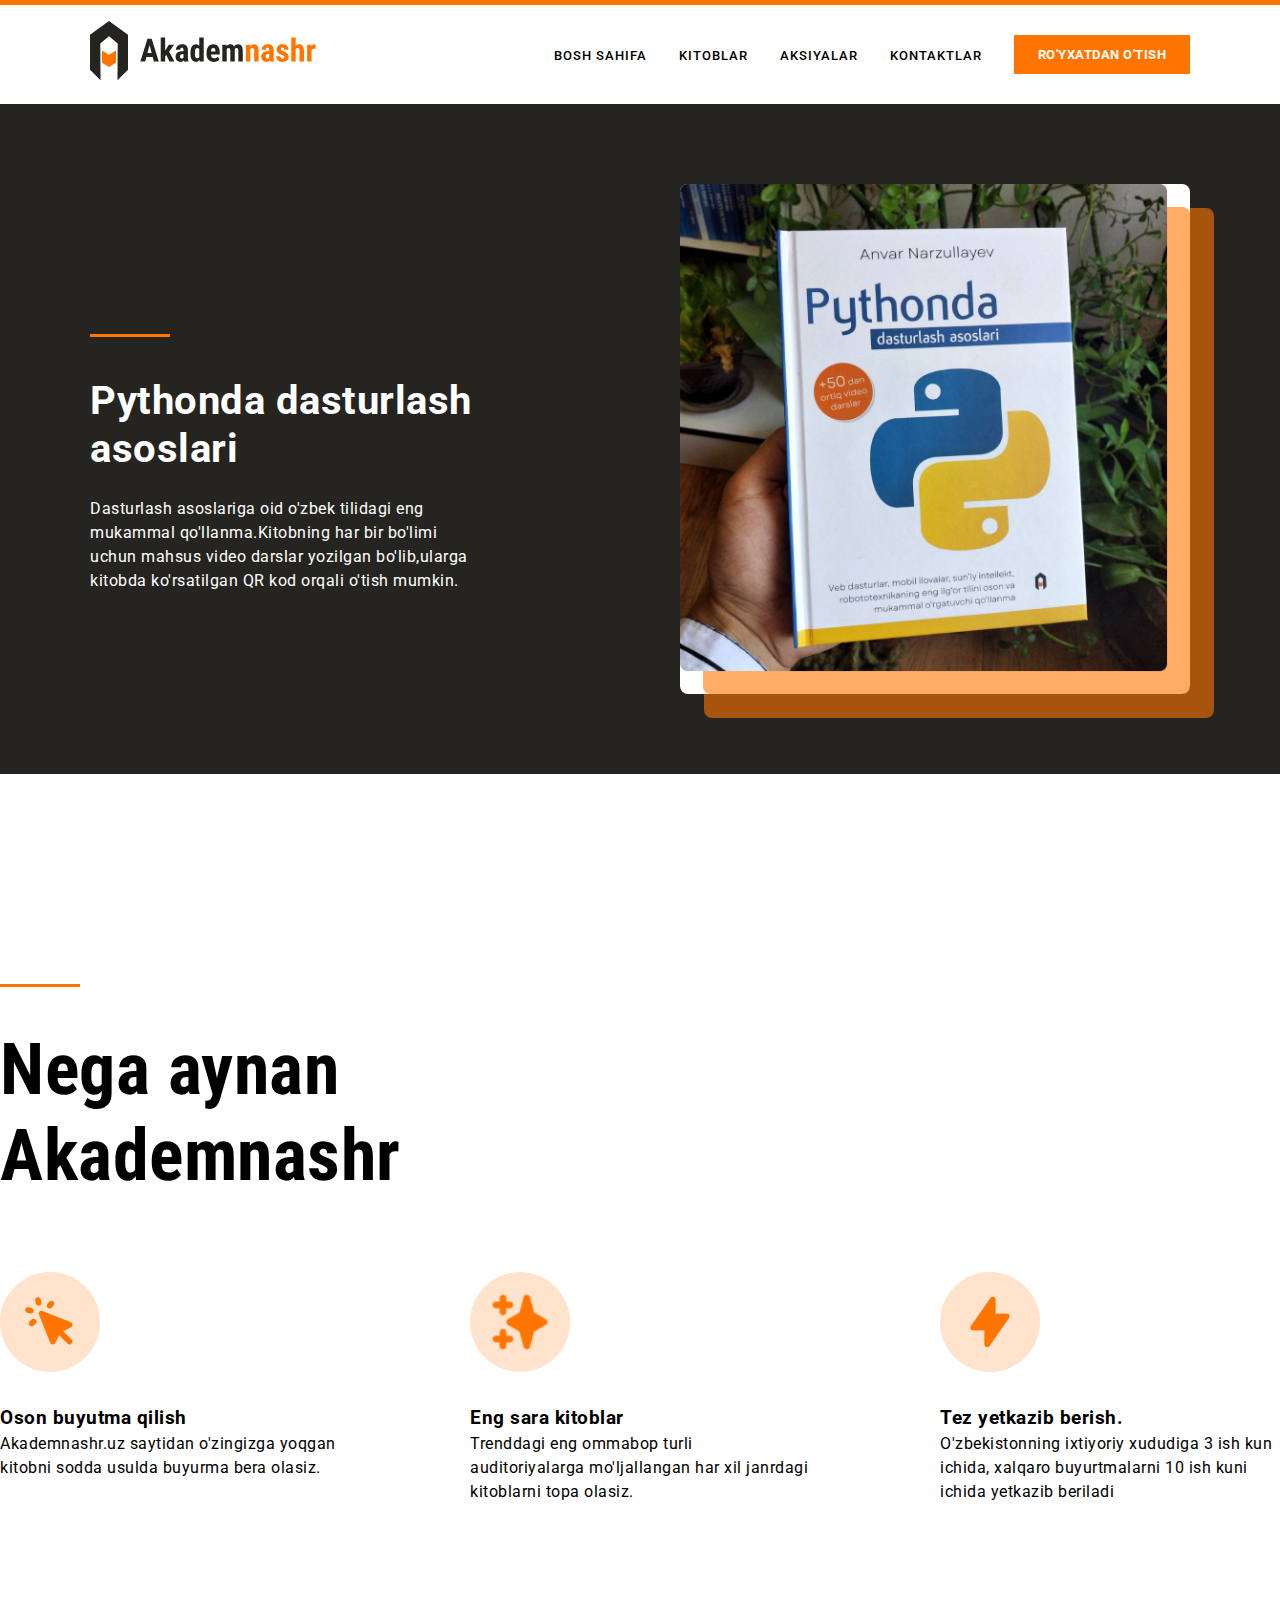
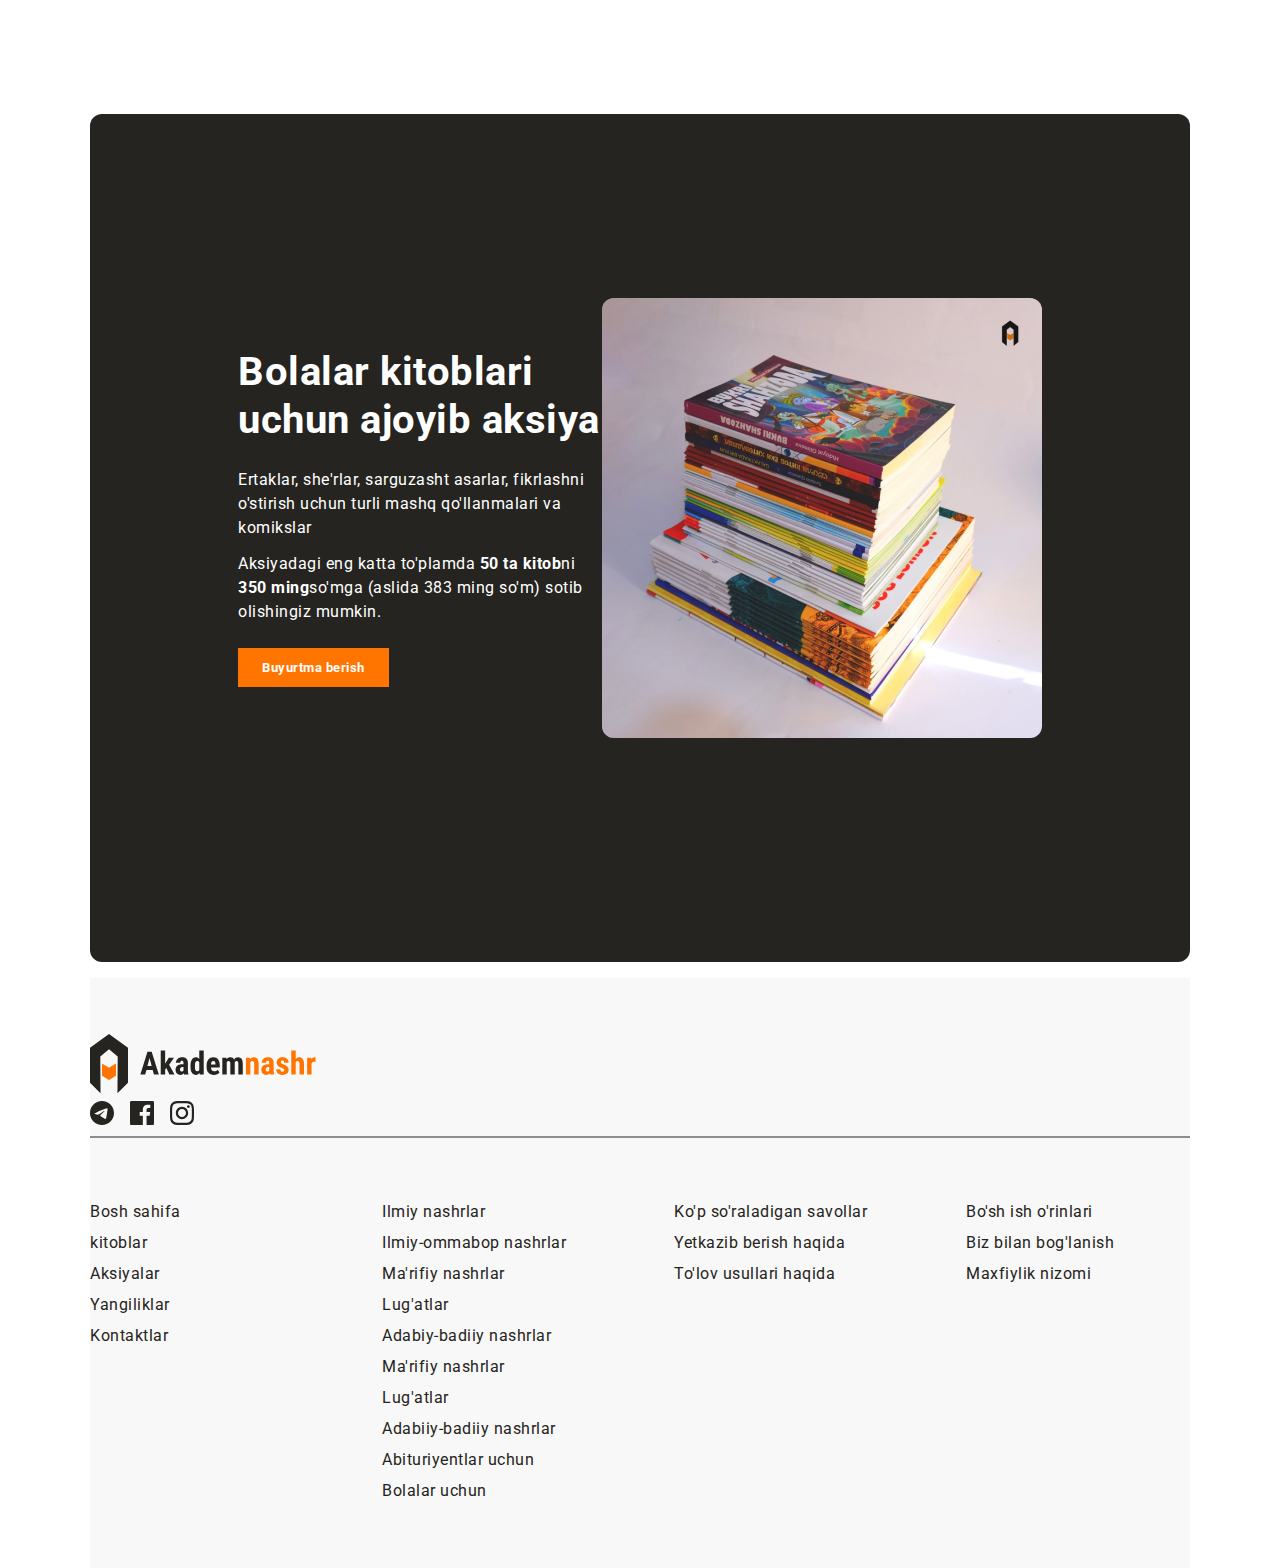
<file: index.html>
<!DOCTYPE html>
<html lang="uz">
<head>
    <meta charset="UTF-8">
    <meta http-equiv="X-UA-Compatible" content="IE=edge">
    <meta name="viewport" content="width=device-width, initial-scale=1.0">
    <title>Akademnashr</title>

    <!-- GOOGLE FONTS -->
    <link rel="preconnect" href="https://fonts.googleapis.com">
<link rel="preconnect" href="https://fonts.gstatic.com" crossorigin>
<link href="https://fonts.googleapis.com/css2?family=Roboto+Condensed:wght@700&family=Roboto:wght@400;500;700&display=swap" rel="stylesheet">
<!-- STYLES -->
<link rel="stylesheet" href="/css/normalize.css">
 <link rel="stylesheet" href="/css/style.css">
</head>
<body>
  <!-- SITE HEADER -->
    <header class="site-header">    
      <div class="site-header-container container">
      <a class="logo-link" href="index.html">
        <img src="/img/logo (1).svg" alt="Akademnashr logo">
      </a>
      <div class="site-header-actions">
          <!-- SITE NAV -->
        <nav>
          <ul class="sitenav-list">
          <li class="sitenav-item"><a class="sitenav-link" href="#">BOSH SAHIFA</a></li>     
          <li class="sitenav-item"><a class="sitenav-link" href="#">KITOBLAR</a></li>       
          <li class="sitenav-item"><a class="sitenav-link" href="#">AKSIYALAR</a></li>
          <li class="sitenav-item"><a class="sitenav-link" href="#">KONTAKTLAR</a></li> 
          </ul>
        </nav>
        <a class="main-link" href="#">RO'YXATDAN O'TISH</a>
      </div>
    </div>
    </header>
       
       <main>
       <!-- Hero -->
       <section class="hero">
        <div class="hero-container container">   
        <div class="hero-content">
               <hr class="orange-line">
               <h2 class="hero-heading">Pythonda dasturlash asoslari</h2>
               <p class="hero-text">Dasturlash asoslariga oid o'zbek tilidagi eng mukammal qo'llanma.Kitobning har bir bo'limi uchun mahsus 
                 video darslar yozilgan bo'lib,ularga kitobda ko'rsatilgan QR kod orqali o'tish mumkin.</p>
           </div>
           <img class="hero-img" src="/img/python-book.jpg" alt="python-book" width="510" height="510" >
          </div>
       </section>
       
       <!-- FEATURES -->
       <section class="features">
         <div class="">
         <hr class="orange-line">
           <h2 class="features-heading">Nega aynan Akademnashr</h2>

        <ul class="features-list">
            <li class="feature">
             <div class="feature-icon-wrapper">
               <img src="/img/cursor-click.png" alt="" width="56" height="56">
            </div>
            <h3 class="feature-heading">Oson buyutma qilish</h3>
            <p class="feature-info">Akademnashr.uz saytidan o'zingizga yoqgan kitobni sodda usulda buyurma bera olasiz.</p>
           </li>
           <li class="feature">
            <div class="feature-icon-wrapper">
              <img src="/img/Icon.png" alt="" width="56" height="56">
            </div>
            <h3 class="feature-title">Eng sara kitoblar</h3>
            <p class="feature-info">Trenddagi eng ommabop turli auditoriyalarga mo'ljallangan har xil janrdagi kitoblarni topa olasiz.</p>
           </li>
           <li class="feature">
             <div class="feature-icon-wrapper">
               <img src="/img/lightning-bolt.png" alt="" width="56" height="56">
              </div>
             <h3 class="feature-title">Tez yetkazib berish.</h3>
             <p class="feature-info">O'zbekistonning ixtiyoriy xududiga 3 ish kun ichida, xalqaro buyurtmalarni 10 ish kuni ichida yetkazib beriladi</p>   
           </li>
        </ul>
      </div>
       </section>
       

       <!-- AKSIYA -->
       <div class="container">
       <section class="promo">
         <div class="container">
           <div class="promo-inner">
           <div class="promo-content">
             <h2 class="promo-heading">Bolalar kitoblari uchun ajoyib aksiya</h2>
             <p class="promo-text">Ertaklar, she'rlar, sarguzasht asarlar, fikrlashni o'stirish uchun turli mashq qo'llanmalari va komikslar</p>
             <div class="promo-info-wrapper">
              <p class="promo-text">Aksiyadagi eng katta to'plamda
                <strong class="promo-highlight">50 ta kitob</strong>ni 
                <strong class="promo-highlight">350 ming</strong>so'mga (aslida 383 ming so'm) sotib 
                olishingiz mumkin.</p>
             </div>
             <a class="main-link" href="#">Buyurtma berish</a>
           </div>
           <img class="promo-img"  src="/img/sale-img.jpg" alt="kitoblar to'plami ustma-ust joylashgan" width="440" height="440">
          </div>
          </div>
       </section> 
      </div>
       </main>
       
           <!-- Site footer -->
           <div class="container">
       <footer class="site-footer">
           <div class="site-footer-top">
             <a class="logo-link" href="#">
            <img src="/img/logo (1).svg" alt="Akademnashr logo" width="227" height="60"> 
             </a>

             <!-- IJTIMOIY TARMOQLAR -->
             <ul class="site-footer-socials">
             <li><img src="/img/icon-telegram.svg" alt="telegram"></li>
             <li><img src="/img/icon-facebook.svg" alt="facebook"></li>
             <li><img src="/img/icon-instagram.svg" alt="instagram"></li>
            </ul>
           </div>
           <hr class="site-footer-divider">
       
       
            <!-- linklar ro'yxati -->
       
            <div class="site-footer-bottom">
            <ul class="site-footer-links">
              <li><a href="#">Bosh sahifa</a></li>
              <li><a href="#">kitoblar</a></li>
              <li><a href="#">Aksiyalar</a></li>
              <li><a href="#">Yangiliklar</a></li>
              <li><a href="#">Kontaktlar</a></li>
            </ul>
            <ul class="site-footer-links">
              <li><a href="#">Ilmiy nashrlar</a></li>
              <li><a href="#">Ilmiy-ommabop nashrlar</a></li>
              <li><a href="#">Ma'rifiy nashrlar</a></li>
              <li><a href="#">Lug'atlar</a></li>
              <li><a href="#">Adabiy-badiiy nashrlar</a></li>
              <li><a href="#">Ma'rifiy nashrlar</a></li>
              <li><a href="#">Lug'atlar</a></li>
              <li><a href="#">Adabiiy-badiiy nashrlar </a></li>
              <li><a href="#">Abituriyentlar uchun</a></li>
              <li><a href="#">Bolalar uchun</a></li>
           </ul>
           <ul class="site-footer-links">
              <li><a href="#">Ko'p so'raladigan savollar</a></li>
              <li><a href="#">Yetkazib berish haqida</a></li>
              <li><a href="#">To'lov usullari haqida</a></li>
           </ul>
           <ul class="site-footer-links">
              <li><a href="#">Bo'sh ish o'rinlari</a></li>
              <li><a href="#">Biz bilan bog'lanish</a></li>
              <li><a href="#">Maxfiylik nizomi</a></li>
           </ul>   
           </div>
          </div>
         </footer>     
</body>
</html>
</file>
<file: css/style.css>
*{
    box-sizing: border-box;
    margin: 0;
}

body{
    padding: 0;
    margin: 0;
    font-size: 16px;
    line-height: 1.5;
    font-family: "Roboto", "Arial", sans-serif;
    letter-spacing: 0.5px;
    }
    
    *:focus{
        outline: 2px dotted #ff7500;
        outline-offset: 3px;
    }
    
    /* CONTAINER */
    .container{
        width: 100%;
        max-width: 1140px;
        padding-left: 20px;
        padding-right: 20px; 
        margin-left: auto;
        margin-right: auto;
    }

    /* SITE HEADER */
    .site-header{
        display: flex;
        padding-top: 16px;
        padding-bottom: 16px;
        border-top: 5px solid #ff7500;
    }
    
    .site-header-actions{
        display: flex;
        align-items: center;}

    .site-header-container{
        display: flex;
        background-color: #fff;
        justify-content: space-between;
        align-items: center; 
    }

    .logo-link{
        transition: opacity 0.4s;
        display: inline-block;
    }
    
    .logo-link:hover{
        opacity: 0,8;
    }

    .sitenav-link:hover{
        color: #ff7500;
    }     

    
    /* MAINLIK */
    .main-link{
        display: inline-block;
        /* tepa o'ng past chap */
        /* pastda esa 12px bu tepa-past, 24px ikki yon  */
        padding: 12px 24px;
        font-weight: bold;
        font-size: 13px;
        line-height: 15px;
        background-color: #ff7500;
        color: #fff;
        text-decoration: none;
        transition: opacity 0.4 s ease;
    }
    
    .main-link:hover{
        opacity: 0.8;
    }
    
    .main-link:active{
        opacity: 0.6;
    }
    
    /* SITENAV */
    .sitenav-list{
        display: flex;
        list-style: none;
        margin: 0;
        margin-right: 32px;
        padding: 0;
    }
    
    .sitenav-link{
        font-size: 13px;
        line-height: 15px;
        font-weight: 500;
        letter-spacing: 1px;
        text-transform: uppercase;
        text-decoration: none;
        color: #000;
    }
    
    .sitenav-item{
        margin-right: 32px;

    }

    .sitenav-item:last-child{
        margin-right: 0;
    }

    
    /* HERO */
    .hero{
        padding-top: 80px;
        padding-bottom: 80px;
        background-color: #252420;
        color: #fff;
    }
    
    .hero-container{  
        display: flex;
        justify-content: space-between;
        align-items: center;
    }

    .hero-content{
        width: 390px;
    }
    
    .orange-line{
        width: 80px;
        height: 3px;
        border:none;
        margin: 0;
        margin-bottom:40px;
        background-color:#ff7500;
    }
    
    .hero-img{
        width: 510px;
        height: 510px;
        border-radius: 8px;
        box-shadow: 24px 24px 0 0 rgba(255, 117, 0, 0.6);
    }
    
    .hero-heading{
        margin-top: 0;
        margin-bottom: 24px;
        font-size: 40px;
        line-height: 1.2;
    }
    
    .hero-text{
        margin-top: 0;
        margin-bottom: 32px;
    }

    .features-list{
        display: flex;
        justify-content: space-between;
        padding: 0;
        list-style: none;
    }
    
    .hero-text{
        height: 16px;
        line-height: 1.5;
        letter-spacing: 0.5px;
    }
    
    .features-heading{
        width: 440px;
        font-size: 72px;
        line-height: 0,12;
        letter-spacing: 0.5px;
    }
    
    /* FEATURES */
    .features{
        padding-top: 210px;
        padding-bottom: 210px;
    }
    
    .features-heading{
        width: 440px;
        font-size: 72px;
        margin-top: 0;
        margin-bottom: 72px;
        line-height: 1.2;
        font-family: "Roboto condensed", "Roboto", "Arial", Sans-serif;
        letter-spacing: 0.5px;
    }
    
    .features-list{
        display: flex;
        justify-content: space-between;
        padding: 0;
        margin: 0;
        list-style: none;
    }
    
    /* FEATURE */
    .feature{
        width: 340px;
        margin-right: 0;
    }

    .feature:last-child{
        margin-right: 0;
    }

    .feature{
        width: 340px;
    }
    
    .feature-icon-wrapper{
        display: flex;
        justify-content: center;
        border-radius: 50% ;
        align-items: center;
        width: 100px;
        height: 100px;
        margin-bottom: 32px;
        background-color: rgba(255, 117, 0, 0.2);
        border-radius: 50%;
    }
    
    .featur-title{
        margin-top: 0;
        margin-bottom: 12px;
        font-size: 24px;
        line-height: 1.2;
        font-family: "Roboto condensed", "Roboto", "Arial", Sans-serif;
    }
    
    .feature-info{
        margin:0;
    }

    /* PROMO */
    .promo{
        display: flex;
        justify-content: space-between;
        align-items: center;
        border-radius: 12px;
        padding: 64px;
        background-color: #252420;
        color: #fff;
        margin-bottom: 16px;
        padding-top: 120px;
        padding-bottom: 160px;
    }
    
    .promo-inner{   
        padding: 64px;
        border-radius: 12px;
        display: flex;
        justify-content: space-between;
        align-items: center;
        color: #fff;
        background-color: #252420;
    }

    .promo-content{
        width: 440px;
    }
    
    .promo-heading{
        margin-top: 0px;
        margin-bottom: 24px; 
        font-size: 40px;
        line-height: 48px;
        font-family: "Roboto-codensed", "Roboto" "Arial", sans-serif;
    }
    
    .promo-info-wrapper{
        margin-bottom: 24px;
    }

    .promo-highligth{
        color: #ff7500;
    }

    .promo-text{
        margin-top: 0; 
        margin-bottom: 12px;
    }
    
    .promo-text:last-child{
        margin-bottom: 0;
    }

    .promo-img{
        width: 440px;
        height: 440px;
        border-radius: 12px;
        object-fit: cover;
    }

    /* SITE FOOTER */
    .site-footer{
        padding-top: 56px;
        padding-bottom: 56px;
        background-color: #f8f8f8;
    }
    
    .dite-footer-top{
        display: flex;
        justify-content: space-between;
        align-items: center;
    }
    
    .site-footer ul{
        list-style: none;
        padding: 0;
    }
    
    .site-footer-socials{
        display: flex;
        align-items: center;
        padding: 0;
        margin: 0;
    }
    
    .site-footer-socials li{
        margin-right: 16px;
    }

    .site-footer-socials a{
        display: block;
        color: #252420;
    }

    .site-footer-socials a:hover{
        color: #ff7500;
    }

    .site-footer-socials a:active{
        opacity: 0.6;
        color: #ff7500;
    }

    .site-footer-socials png{
        display: block;
    }

    .site-footer-divider{
        height: 2px;
        border: 0;
        margin-top: 4px;
        margin-bottom: 64px;
        background-color:rgba(37, 36, 32, 0.5)
    }
    
    .site-footer-bottom{
        display: flex;
    }
    
    .site-footer-links{
        width: 244px;
        padding: 0;
        margin: 0;
        margin-right: 68px;
        line-height: 19px;
        list-style: none;
    }

    .site-footer-links li{
         margin-bottom: 12px;
    }

    .site-footer-links li:last-child{
        margin-right: 0;
    }

    .site-footer-links:last-child{
        margin-right: 0;  
    }
    
    .site-footer-links a{
        text-decoration: none;
        color: #252420;
    }
</file>
